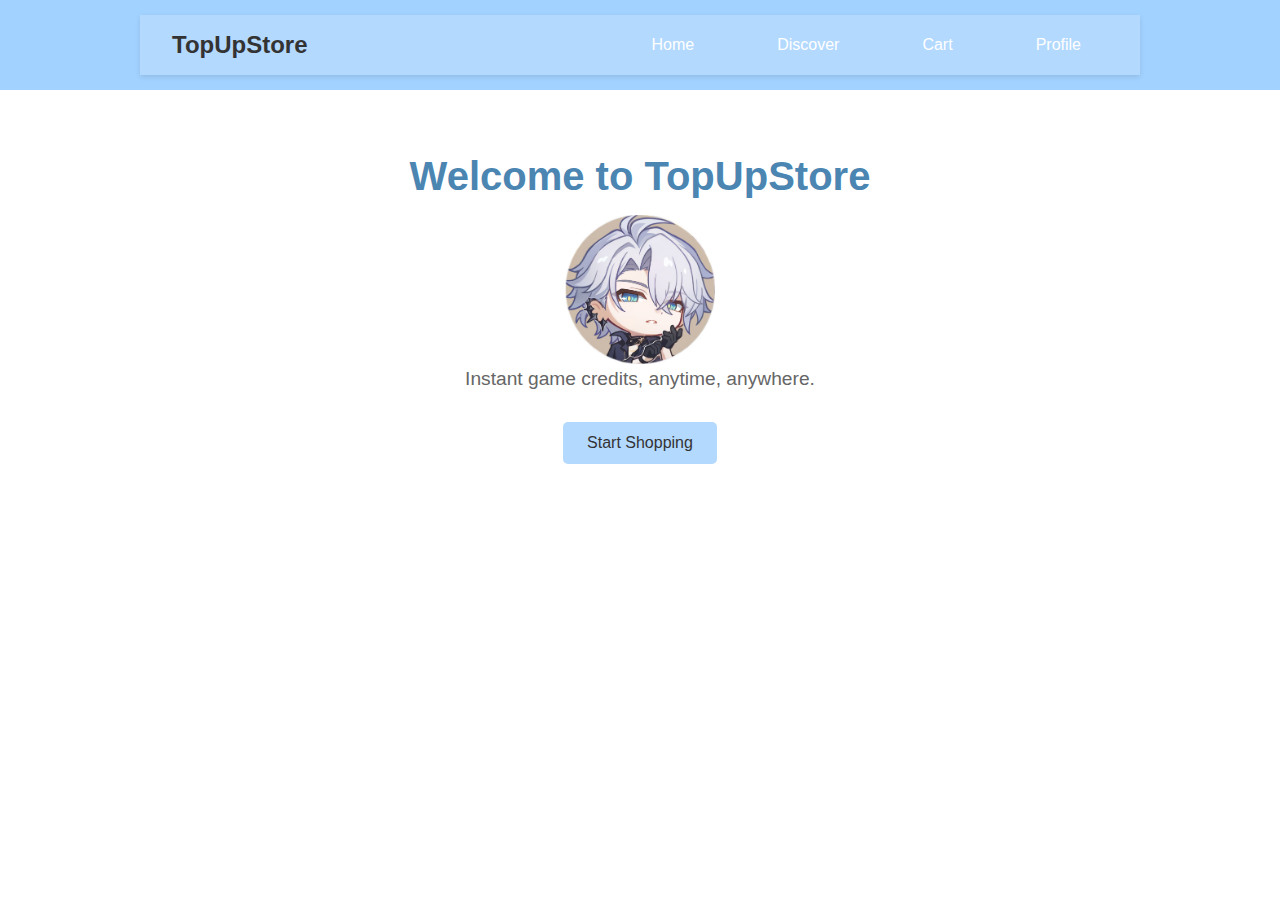
<file: index.html>
<!DOCTYPE html> 
<html lang="en">
<head>
  <meta charset="UTF-8" />
  <meta name="viewport" content="width=device-width, initial-scale=1.0"/>
  <title>TopUp Game Store</title>
  <link rel="stylesheet" href="style.css"/>
</head>
<body>
  <header>
    <nav class="navbar">
      <div class="logo">TopUpStore</div>
      <ul class="nav-links">
        <li class="nav-item">
                    <a class="nav-link" href="home.html" target="_blank">Home</a>
                </li>
         <li class="nav-item">
                    <a class="nav-link" href="discover.html" target="_blank">Discover</a>
                </li>
         <li class="nav-item">
                    <a class="nav-link" href="cart.html" target="_blank">Cart</a>
                </li>
        <li class="nav-item">
                    <a class="nav-link" href="profile.html" target="_blank">Profile</a>
                </li>
      </ul>
    </nav>
  </header>

  <main class="hero">
    <h1>Welcome to TopUpStore</h1>
    <img src="phainon.jpg" width="150">
    <p>Instant game credits, anytime, anywhere.</p>
    <button class="cta-button">Start Shopping</button>
  </main>
</body>
</html>
</file>
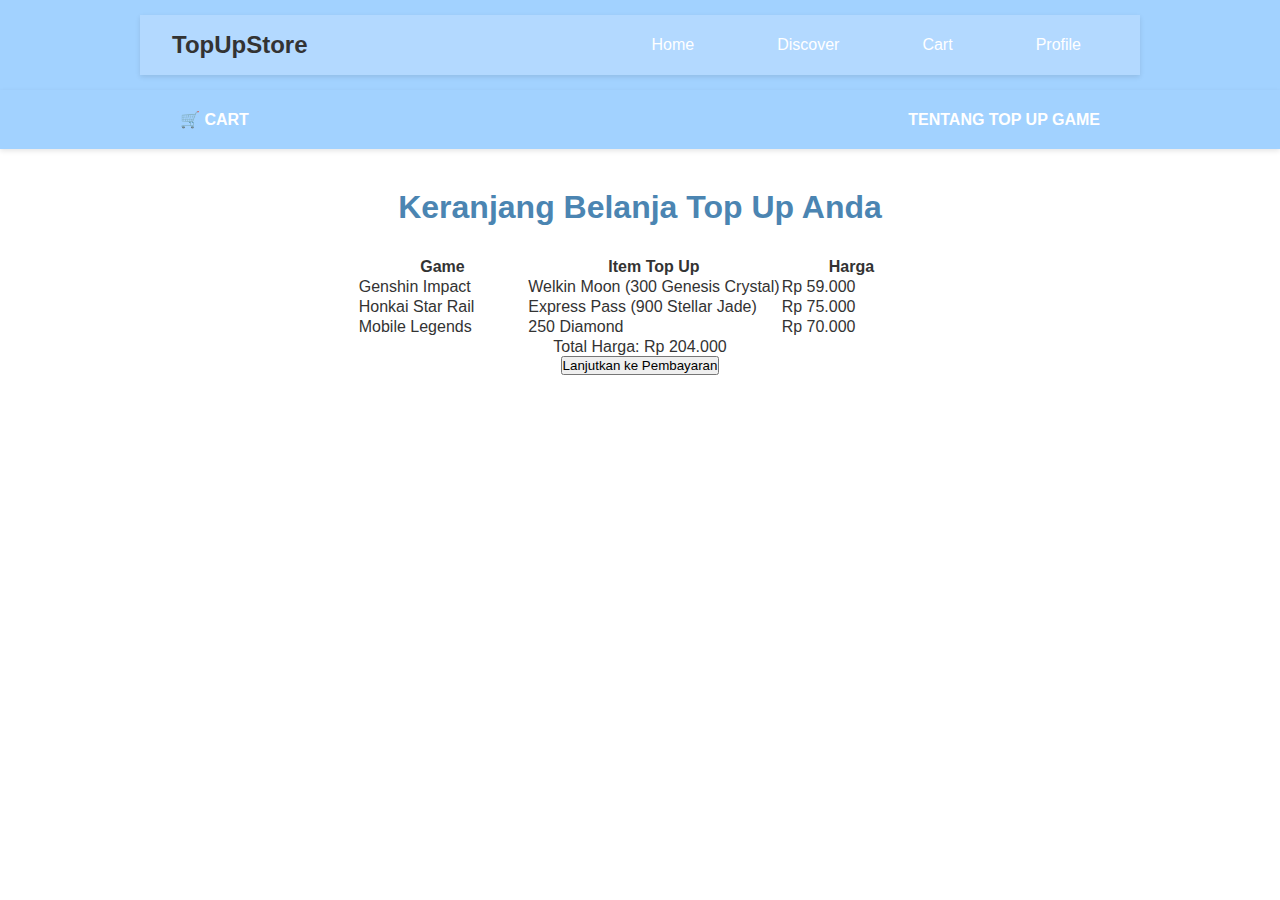
<file: cart.html>
<!DOCTYPE html> 
<html lang="en">
<head>
  <meta charset="UTF-8" />
  <meta name="viewport" content="width=device-width, initial-scale=1.0"/>
  <title>TopUp Game Store</title>
  <link rel="stylesheet" href="style.css"/>
</head>
<body>

       <header>
        <nav class="navbar">
      <div class="logo">TopUpStore</div>
      <ul class="nav-links">
        <li class="nav-item">
                    <a class="nav-link" href="home.html" target="_blank">Home</a>
                </li>
         <li class="nav-item">
                    <a class="nav-link" href="discover.html" target="_blank">Discover</a>
                </li>
         <li class="nav-item">
                    <a class="nav-link" href="cart.html" target="_blank">Cart</a>
                </li>
        <li class="nav-item">
                    <a class="nav-link" href="profile.html" target="_blank">Profile</a>
                </li>
      </ul>
    </nav>
    </header>   

 
<header class="header">
        <nav class="nav">
            <a href="#" class="nav-link nav-active">🛒 CART</a>
            <a href="#" class="nav-link">TENTANG TOP UP GAME</a>
        </nav>
    </header>

    <div class="container">
        <h1 class="main-title">Keranjang Belanja Top Up Anda</h1>
        
        <center><section class="cart-section">
            <table class="cart-table">
                <thead>
                    <tr class="table-header-row">
                        <th style="width: 30%;">Game</th>
                        <th style="width: 45%;">Item Top Up</th>
                        <th style="width: 25%;">Harga</th>
                    </tr>
                </thead>
                <tbody>
                    <tr class="cart-item odd">
                        <td>Genshin Impact</td>
                        <td>Welkin Moon (300 Genesis Crystal)</td>
                        <td class="price">Rp 59.000</td>
                    </tr>
                    <tr class="cart-item even">
                        <td>Honkai Star Rail</td>
                        <td>Express Pass (900 Stellar Jade)</td>
                        <td class="price">Rp 75.000</td>
                    </tr>
                    <tr class="cart-item odd">
                        <td>Mobile Legends</td>
                        <td>250 Diamond</td>
                        <td class="price">Rp 70.000</td>
                    </tr>
                </tbody>
            </table>
        </section></center>

        <center><section class="summary">
            <p class="summary-total">Total Harga: <span class="final-price">Rp 204.000</span></p>
            <button class="checkout-button">Lanjutkan ke Pembayaran</button>
        </section></center>
    </div>

</body>
</html>
</file>
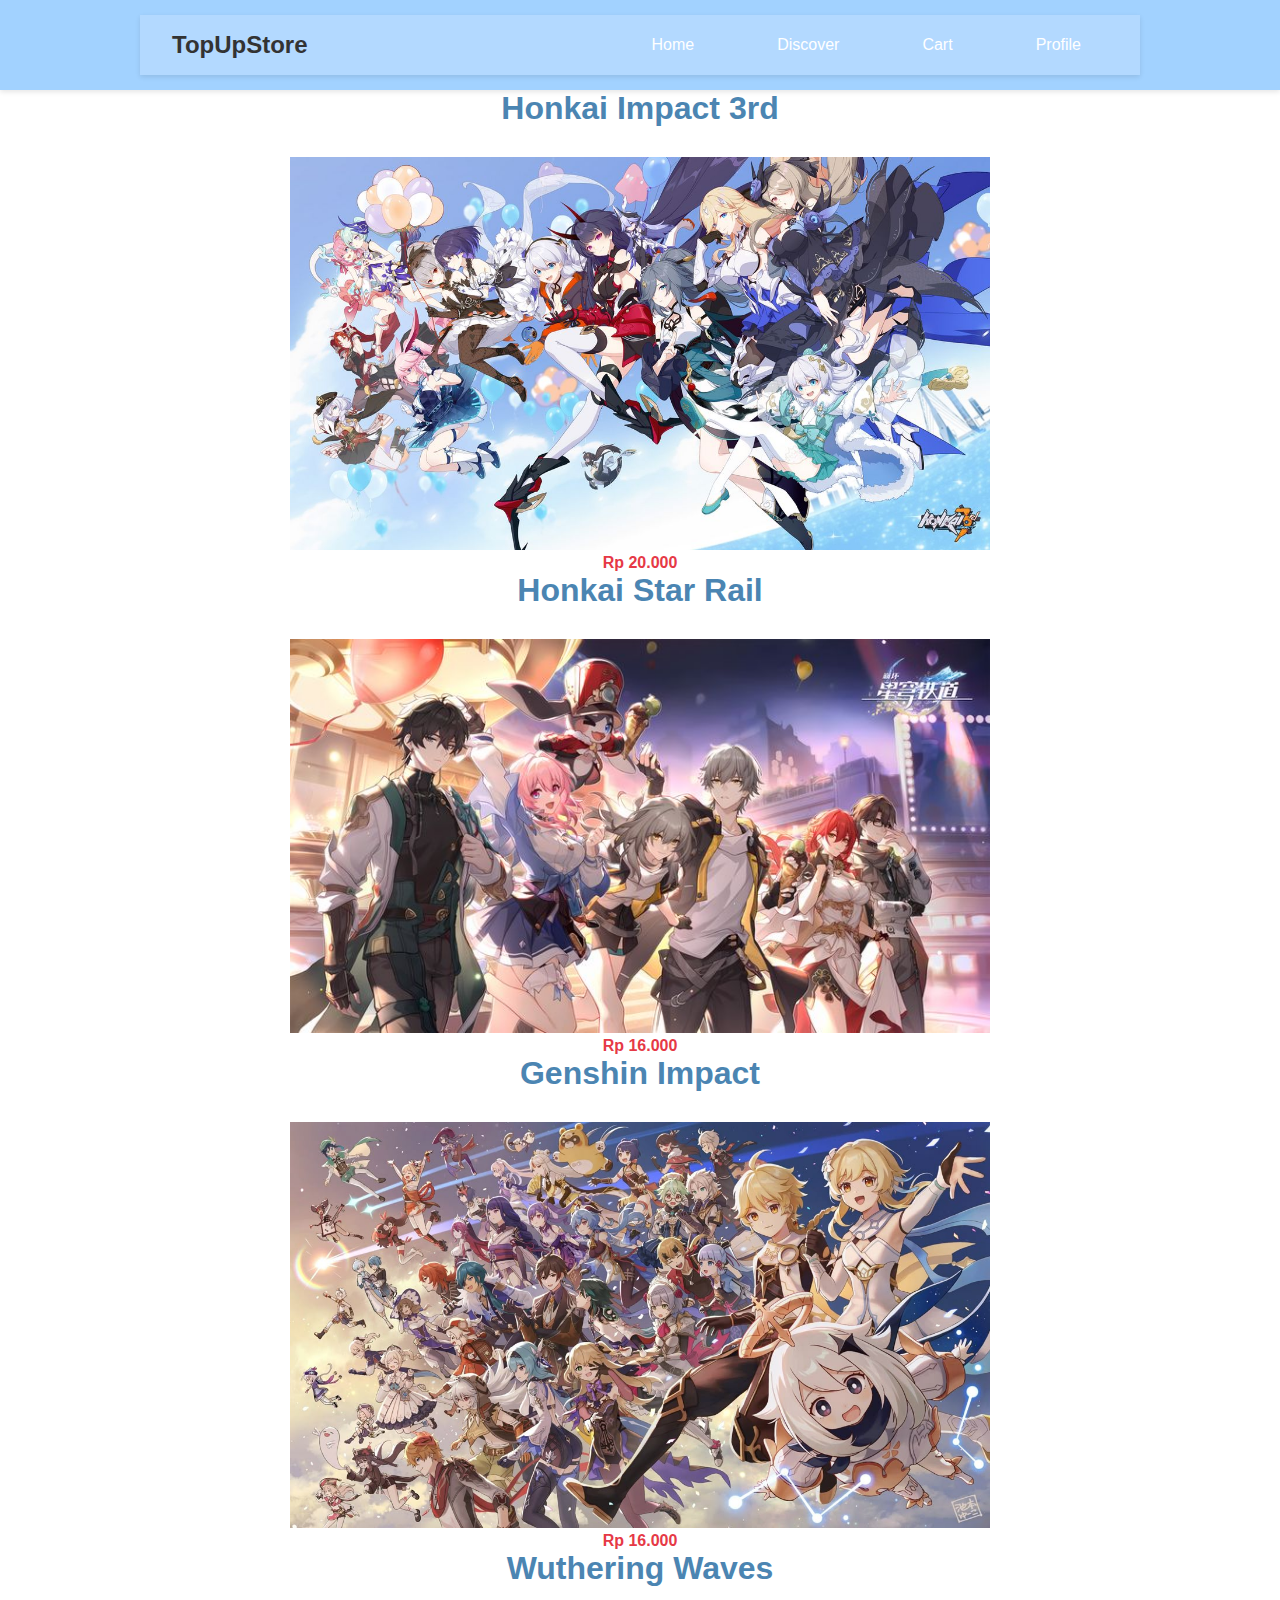
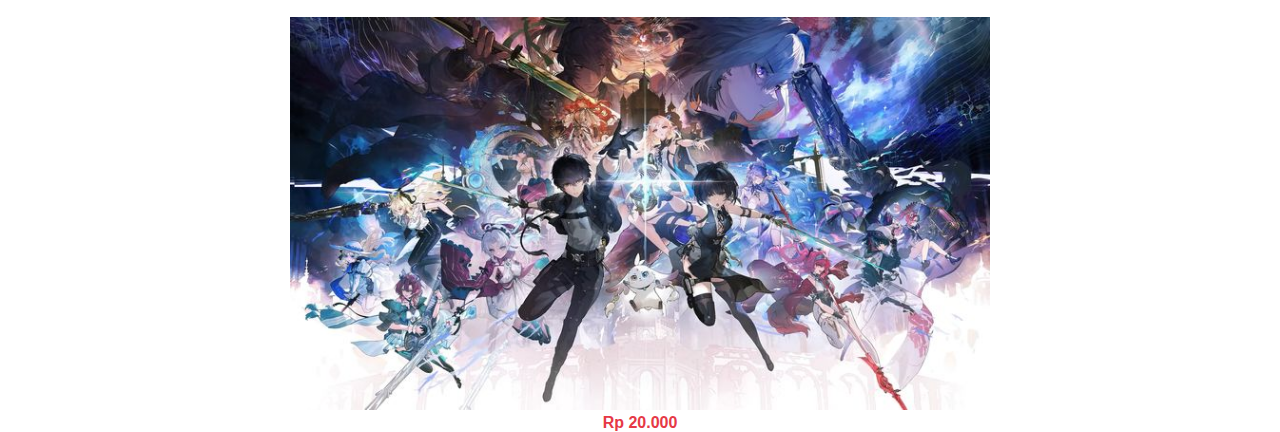
<file: discover.html>
<!DOCTYPE html> 
<html lang="en">
<head>
  <meta charset="UTF-8" />
  <meta name="viewport" content="width=device-width, initial-scale=1.0"/>
  <title>TopUp Game Store</title>
  <link rel="stylesheet" href="style.css"/>
</head>
<body>

      <header>
        <nav class="navbar">
      <div class="logo">TopUpStore</div>
      <ul class="nav-links">
        <li class="nav-item">
                    <a class="nav-link" href="home.html" target="_blank">Home</a>
                </li>
         <li class="nav-item">
                    <a class="nav-link" href="discover.html" target="_blank">Discover</a>
                </li>
         <li class="nav-item">
                    <a class="nav-link" href="cart.html" target="_blank">Cart</a>
                </li>
        <li class="nav-item">
                    <a class="nav-link" href="profile.html" target="_blank">Profile</a>
                </li>
      </ul>
    </nav>
    </header>   



              
                <h1>Honkai Impact 3rd</h1>
               <center><img src="hii3.jpg" width="700"></center>
                <center><p class="harga">Rp 20.000</p></center>
              

      
        
                <h1>Honkai Star Rail</h1>
             <center><img src="hsrr.jpg" width="700"></center>
               <center><p class="harga">Rp 16.000</p></center>
            </div>

            
                
                <h1>Genshin Impact</h1>
               <center><img src="gii.jpg" width="700"</center>
               <center><p class="harga">Rp 16.000</p></center>
            </div>

            
                
                <h1>Wuthering Waves</h1>
               <center><img src="wuwaa.jpg" width="700"></center>
                <center><p class="harga">Rp 20.000</p></center>
            </div>

        </section>
    </div>
</file>
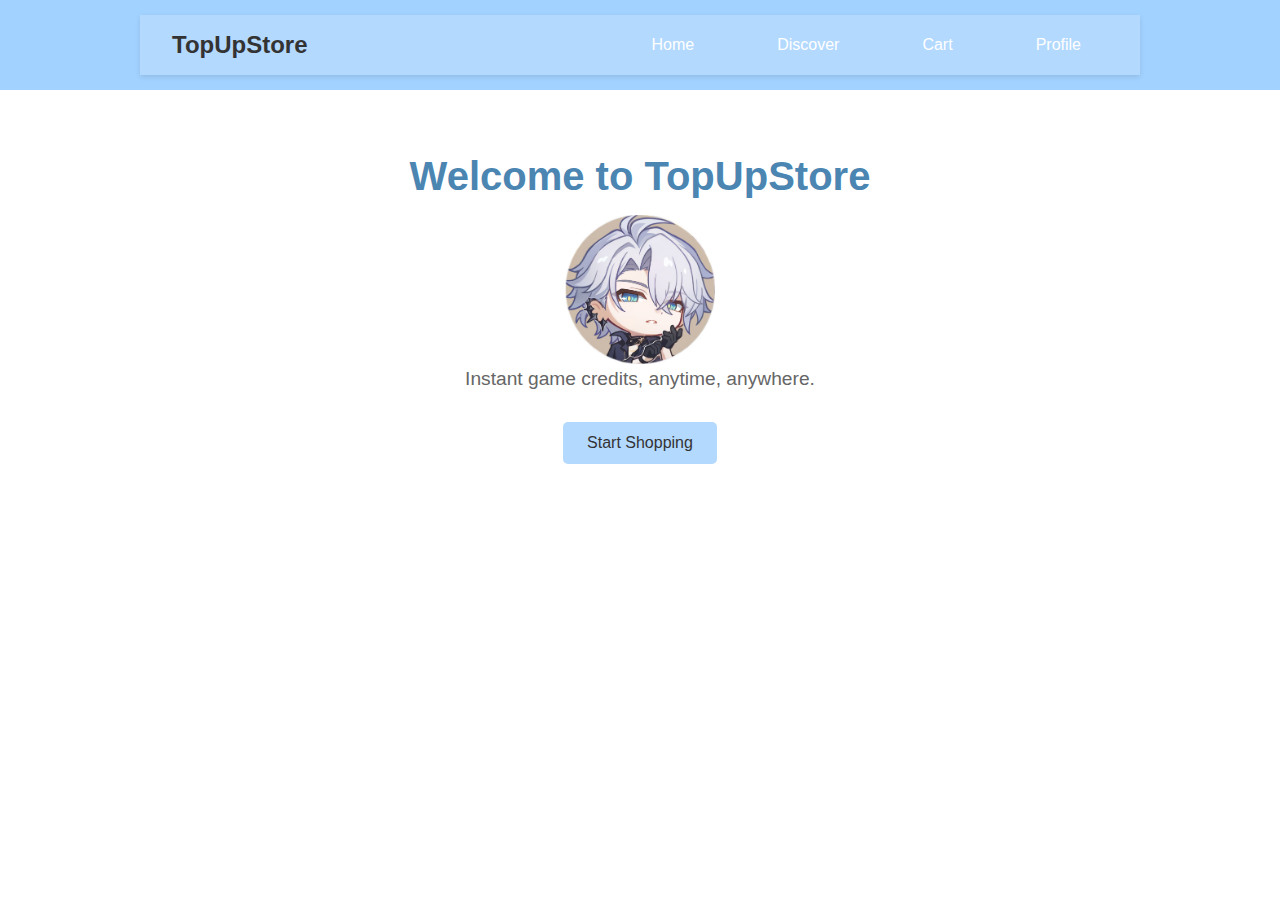
<file: home.html>
<!DOCTYPE html>
<html lang="id">
<head>
    <meta charset="UTF-8">
    <meta name="viewport" content="width=device-width, initial-scale=1.0">
    <title>Top Up Simple</title>
    <link rel="stylesheet" href="style.css"> 
</head>
<body>

    <header>
        <nav class="navbar">
      <div class="logo">TopUpStore</div>
      <ul class="nav-links">
        <li class="nav-item">
                    <a class="nav-link" href="home.html" target="_blank">Home</a>
                </li>
         <li class="nav-item">
                    <a class="nav-link" href="discover.html" target="_blank">Discover</a>
                </li>
         <li class="nav-item">
                    <a class="nav-link" href="cart.html" target="_blank">Cart</a>
                </li>
        <li class="nav-item">
                    <a class="nav-link" href="profile.html" target="_blank">Profile</a>
                </li>
      </ul>
    </nav>
    </header>

 <main class="hero">
    <h1>Welcome to TopUpStore</h1>
    <img src="phainon.jpg" width="150">
    <p>Instant game credits, anytime, anywhere.</p>
    <button class="cta-button">Start Shopping</button>
  </main>
</body>
</html>
</file>
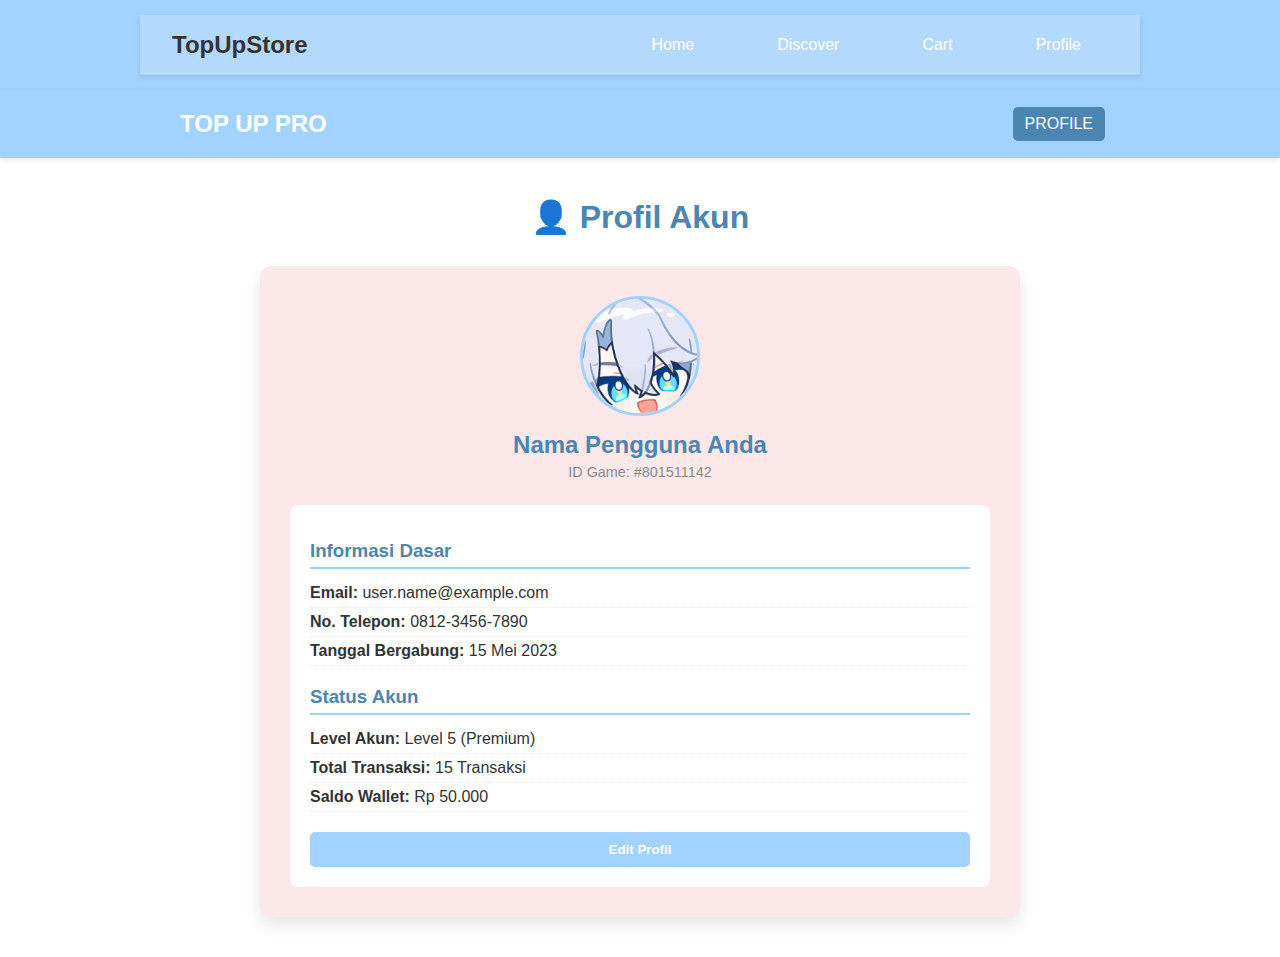
<file: profile.html>
<!DOCTYPE html>
<html lang="en">
<head>
  <meta charset="UTF-8" />
  <meta name="viewport" content="width=device-width, initial-scale=1.0"/>
  <title>TopUp Game Store</title>
  <link rel="stylesheet" href="style.css"/>
</head>
<body>

 <header>
        <nav class="navbar">
      <div class="logo">TopUpStore</div>
      <ul class="nav-links">
        <li class="nav-item">
                    <a class="nav-link" href="home.html" target="_blank">Home</a>
                </li>
         <li class="nav-item">
                    <a class="nav-link" href="discover.html" target="_blank">Discover</a>
                </li>
         <li class="nav-item">
                    <a class="nav-link" href="cart.html" target="_blank">Cart</a>
                </li>
        <li class="nav-item">
                    <a class="nav-link" href="profile.html" target="_blank">Profile</a>
                </li>
      </ul>
    </nav>
    </header>   


 <body>

    <header>
        <nav>
            <a href="#" class="nav-brand">TOP UP PRO</a>
            <div class="nav-links">
                <a href="#" class="active-link">PROFILE</a>
            </div>
        </nav>
    </header>

    <div class="container">
        <h1>👤 Profil Akun</h1>

        <div class="profile-card">
            
            <div class="profile-header">
                <div class="profile-picture-space">
                <img src="inon.jpg" width="125">
                </div>
                
                <h2 class="user-name">Nama Pengguna Anda</h2>
                <p class="user-tag">ID Game: #801511142</p>
            </div>

            <div class="profile-details">
                <h3>Informasi Dasar</h3>
                <ul>
                    <li><strong>Email:</strong> user.name@example.com</li>
                    <li><strong>No. Telepon:</strong> 0812-3456-7890</li>
                    <li><strong>Tanggal Bergabung:</strong> 15 Mei 2023</li>
                </ul>
                
                <h3>Status Akun</h3>
                <ul>
                    <li><strong>Level Akun:</strong> Level 5 (Premium)</li>
                    <li><strong>Total Transaksi:</strong> 15 Transaksi</li>
                    <li><strong>Saldo Wallet:</strong> Rp 50.000</li>
                </ul>
                
                <button class="edit-button">Edit Profil</button>
            </div>
        </div>
    </div>

</body>
</file>
<file: style.css>
/* Base colors */
:root {
  --baby-blue: #b3d9ff;
  --white: #ffffff;
  --cream: #fff5e6;
  --text-dark: #333;
  --text-light: #666;
}

* {
  margin: 0;
  padding: 0;
  box-sizing: border-box;
}

body {
  font-family: 'Segoe UI', sans-serif;
  background-color: var(--cream);
  color: var(--text-dark);
}

/* Navigation Bar */
.navbar {
  display: flex;
  justify-content: space-between;
  align-items: center;
  background-color: var(--baby-blue);
  padding: 1rem 2rem;
  box-shadow: 0 2px 5px rgba(0,0,0,0.1);
}

.logo {
  font-size: 1.5rem;
  font-weight: bold;
  color: var(--text-dark);
}

.nav-links {
  list-style: none;
  display: flex;
  gap: 1.5rem;
}

.nav-links a {
  text-decoration: none;
  color: var(--text-dark);
  font-weight: 500;
  transition: color 0.3s ease;
}

.nav-links a:hover {
  color: var(--text-light);
}

/* Hero Section */
.hero {
  text-align: center;
  padding: 4rem 2rem;
  background-color: var(--white);
}

.hero h1 {
  font-size: 2.5rem;
  margin-bottom: 1rem;
}

.hero p {
  font-size: 1.2rem;
  margin-bottom: 2rem;
  color: var(--text-light);
}

.cta-button {
  background-color: var(--baby-blue);
  color: var(--text-dark);
  border: none;
  padding: 0.75rem 1.5rem;
  font-size: 1rem;
  border-radius: 5px;
  cursor: pointer;
  transition: background 0.3s ease;
}

.cta-button:hover {
  background-color: #99ccff;
}

/* Variabel Warna: Baby Blue, Cream, Putih */
:root {
    --blue: #A2D2FF;      /* Baby Blue */
    --cream: #FDE8E9;     /* Cream */
    --white: #FFFFFF;     /* Putih */
    --dark: #333;
}

body {
    font-family: sans-serif;
    margin: 0;
    background-color: var(--white);
    color: var(--dark);
}

/* Navigasi */
header {
    background-color: var(--blue); /* Baby Blue */
    padding: 10px;
    text-align: center;
}

nav a {
    color: var(--white);
    text-decoration: none;
    margin: 0 15px;
    font-weight: bold;
    padding: 5px;
}

/* Konten Utama */
.container {
    max-width: 900px;
    margin: 20px auto;
    padding: 0 10px;
}

h1 {
    text-align: center;
    color: var(--blue);
    margin-bottom: 25px;
}

/* Rekomendasi Grid */
.rekomendasi {
    display: flex;
    flex-wrap: wrap;
    gap: 20px;
    justify-content: center;
}

.game-card {
    background-color: var(--cream); /* Cream */
    padding: 15px;
    border-radius: 8px;
    width: 200px;
    box-shadow: 0 2px 4px rgba(0, 0, 0, 0.1);
    text-align: center;
}

.foto-space {
    height: 100px;
    background-color: var(--white); /* Putih */
    border: 1px solid var(--blue);
    margin-bottom: 10px;
    border-radius: 4px;
}

.harga {
    font-weight: bold;
    color: #E63946;
}





/* Variabel Warna */
:root {
    --color-baby-blue: #A2D2FF;      /* Biru Muda */
    --color-cream: #FDE8E9;         /* Krem/Merah Muda Sangat Muda */
    --color-white: #FFFFFF;         /* Putih */
    --color-dark-blue: #4B85B2;     /* Untuk teks/kontras */
}

/* Styling Dasar */
body {
    font-family: sans-serif;
    margin: 0;
    padding: 0;
    background-color: var(--color-white); 
    color: #333;
}

/* Header dan Navigasi (Baby Blue) */
header {
    background-color: var(--color-baby-blue);
    padding: 15px 0;
    box-shadow: 0 2px 5px rgba(0, 0, 0, 0.1);
}

nav {
    display: flex;
    justify-content: space-between;
    align-items: center;
    max-width: 1000px;
    margin: 0 auto;
    padding: 0 20px;
}

.nav-brand {
    font-size: 1.5em;
    font-weight: bold;
    color: var(--color-white);
    text-decoration: none;
}

.nav-links a {
    text-decoration: none;
    color: var(--color-white);
    font-weight: 500;
    margin-left: 20px;
    padding: 8px 12px;
    border-radius: 5px;
    transition: background-color 0.3s;
}

.nav-links a:hover, .nav-links .active-link {
    background-color: var(--color-dark-blue);
}

/* Konten Utama */
.container {
    max-width: 800px;
    margin: 40px auto;
    padding: 0 20px;
}

h1 {
    color: var(--color-dark-blue);
    text-align: center;
    margin-bottom: 30px;
}

/* Kartu Profil (Cream) */
.profile-card {
    background-color: var(--color-cream);
    border-radius: 12px;
    box-shadow: 0 8px 16px rgba(0, 0, 0, 0.1);
    padding: 30px;
    text-align: center;
}

.profile-header {
    margin-bottom: 25px;
}

/* Space Foto Profil (Putih) */
.profile-picture-space {
    width: 120px;
    height: 120px;
    background-color: var(--color-white); /* Latar belakang putih */
    border: 3px solid var(--color-baby-blue); /* Border baby blue */
    border-radius: 50%; /* Bentuk lingkaran */
    margin: 0 auto 15px auto;
    display: flex;
    align-items: center;
    justify-content: center;
    font-size: 0.8em;
    color: var(--color-dark-blue);
    overflow: hidden;
}

.user-name {
    color: var(--color-dark-blue);
    margin: 5px 0;
}

.user-tag {
    color: #888;
    font-size: 0.9em;
}

/* Detail Informasi */
.profile-details {
    background-color: var(--color-white);
    padding: 20px;
    border-radius: 8px;
    text-align: left;
    margin-top: 20px;
}

.profile-details h3 {
    color: var(--color-dark-blue);
    border-bottom: 2px solid var(--color-baby-blue);
    padding-bottom: 5px;
    margin-top: 15px;
    margin-bottom: 10px;
}

.profile-details ul {
    list-style: none;
    padding: 0;
    margin-bottom: 20px;
}

.profile-details li {
    padding: 5px 0;
    border-bottom: 1px dotted var(--color-cream);
}

/* Tombol Edit (Baby Blue) */
.edit-button {
    background-color: var(--color-baby-blue);
    color: var(--color-white);
    border: none;
    padding: 10px 20px;
    border-radius: 5px;
    font-weight: bold;
    cursor: pointer;
    transition: background-color 0.3s;
    display: block;
    width: 100%;
    margin-top: 20px;
}

.edit-button:hover {
    background-color: var(--color-dark-blue);
}
</file>
